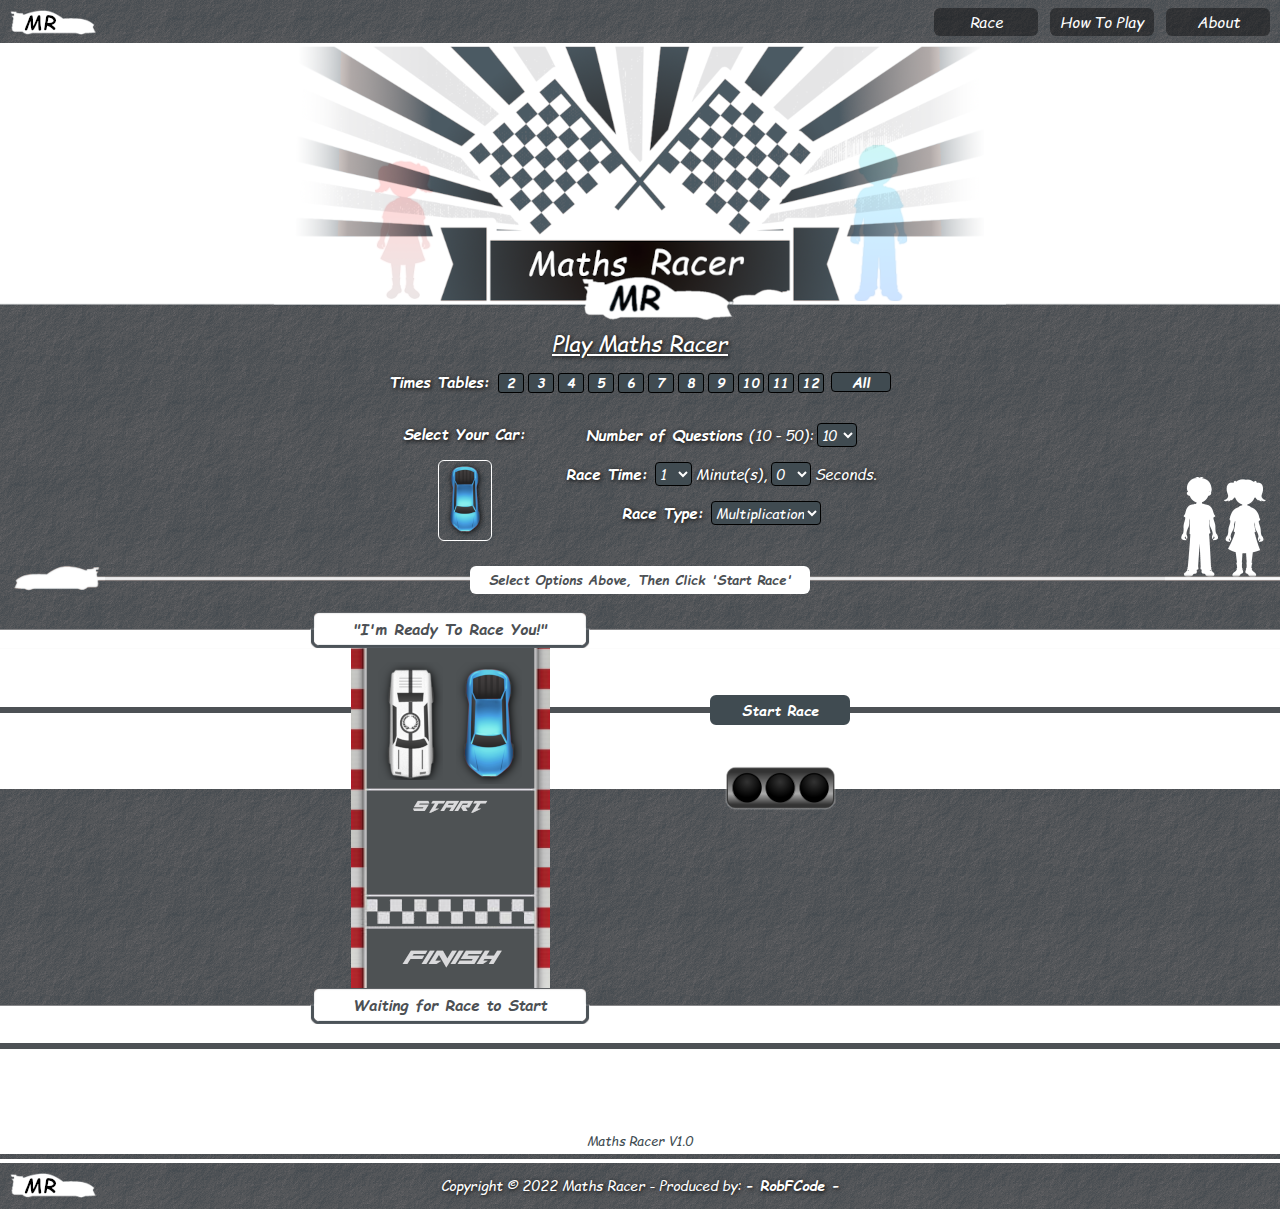
<file: index.html>
<!-- Maths Racer App - Created by Rob Fagg - (RobFCode - www.robfcode.co.uk) -->
<!DOCTYPE html>
<html lang="en">
  <head>
    <!-- Global site tag (gtag.js) - Google Analytics -->
    <script async src="https://www.googletagmanager.com/gtag/js?id=G-6BHJE2TNWK"></script>
    <script>
      window.dataLayer = window.dataLayer || [];
      function gtag(){dataLayer.push(arguments);}
      gtag('js', new Date());
      gtag('config', 'G-6BHJE2TNWK');
    </script>
    <title>Maths Racer Game - Have Fun Learning Your Times Tables!</title>
    <meta name="description" content="Have fun learning your Times Tables with this fun Racing Game. In Maths racer you practice your times tables by racing against an opponant. Get all answers correct before the time is up to win the Race.. In this fun and educational game for primary school students.">
    <meta name="keywords" content="math, maths, times tables, maths race, racing, fun, learning, numbers, school, primary school, education, fun">
    <meta charset="UTF-8" />
    <meta name="viewport" content="width=device-width, initial-scale=1.0, maximum-scale=1.0, user-scalable=0"/>
    <link rel="stylesheet" href="styles.css" />
    <link rel="apple-touch-icon" sizes="180x180" href="apple-touch-icon.png">
    <link rel="icon" type="image/png" sizes="32x32" href="favicon-32x32.png">
    <link rel="icon" type="image/png" sizes="16x16" href="favicon-16x16.png">
    <link rel="manifest" href="site.webmanifest">
  </head>
  <body>
    <nav id="top" class="flex-top">
      <img
        class="small-img"
        src="./images/small-logo.png"
        alt="Small Maths Racer Logo"
      />
      <a class="nav-item" href="index.html">Race</a>
      <a class="nav-item" href="howtoplay.html">How To Play</a>
      <a class="nav-item" href="about.html">About</a>
    </nav>
    <section class="logo-area"></section>
    <h1>Play Maths Racer</h1>
    <section class="select-area">
      <div class="select-inner">
        <div class="selection">
          <p class="ttsel">
            <strong>Times Tables: </strong>
            <script>
              let numtimestables = "";
              for (let i = 2; i < 13; i++) {
                numtimestables +=
                  '<label><input type="checkbox" class="timesselect mrsel" id="' +
                  i +
                  'times" name="' +
                  i +
                  'times" value="' +
                  i +
                  '" >  </label>';
              }
              document.write(numtimestables);
            </script>
            <button onclick="TimesToggle()" id="toggle-sel" class="mrsel">All</button>
          </p>
          <div class="select-cont-2">
            <div class="other-options">
              <p>
                <strong>Number of Questions </strong>(10 - 50):
                <script>
                  let qnumberoptions =
                    '<select id="questionnum" name="questionnum" onchange="UpdateQuestions()"" class="mrsel">';
                  for (let i = 10; i < 51; i++) {
                    qnumberoptions +=
                      '<option value = "' + i + '" >' + i + "</option>";
                  }
                  qnumberoptions +=
                    '</select> </p><p> <strong>Race Time: </strong><select id="timeset" name="timeset" onchange="UpdateTimeSet()" class="mrsel">';
                  for (let i = 1; i < 11; i++) {
                    qnumberoptions +=
                      '<option value = "' + i + '" >' + i + "</option>";
                  }
                  qnumberoptions +=
                    '</select> Minute(s), <select id="timeset2" name="timeset2" onchange="UpdateTimeSet()" class="mrsel">';
                  for (let i = 0; i < 60; i=i+10) {
                    qnumberoptions +=
                      '<option value = "' + i + '" >' + i + "</option>";
                  }
                  qnumberoptions += "</select> Seconds.";
                  document.write(qnumberoptions);
                </script>
              </p>
              <p>
                <strong> Race Type: </strong>
                <select id="testtype" name="texttype" onchange="UpdateType()" class="mrsel">
                  <option value="multi">Multiplication</option>
                  <option value="div">Division</option>
                  <option value="both">Both</option>
                </select>
              </p>
            </div>
            <div class="car-select">
              <p>
                <strong>Select Your Car: </strong>
                <div><button onclick="OpenCarSelection()" class="mrsel"><img id="select-car" src="./images/car1.png" alt="Select Car"></button></div>
              </p>
            </div>
          </div>
          <div class="car-selection">
            <button onclick="SelectCar(1)"><img src="./images/car1.png" alt="Car 1"></button>
            <button onclick="SelectCar(2)"><img src="./images/car2.png" alt="Car 2"></button>
            <button onclick="SelectCar(3)"><img src="./images/car3.png" alt="Car 3"></button>
            <button onclick="SelectCar(4)"><img src="./images/car4.png" alt="Car 4"></button>
            <button onclick="SelectCar(5)"><img src="./images/car5.png" alt="Car 5"></button>
            <button onclick="SelectCar(6)"><img src="./images/car6.png" alt="Car 6"></button>
            <button onclick="SelectCar(7)"><img src="./images/car7.png" alt="Car 7"></button>
            <button onclick="SelectCar(8)"><img src="./images/car8.png" alt="Car 8"></button>
            <button onclick="SelectCar(9)"><img src="./images/car9.png" alt="Car 9"></button>
            <button onclick="SelectCar(10)"><img src="./images/car10.png" alt="Car 10"></button>
            <button onclick="SelectCar(11)"><img src="./images/car11.png" alt="Car 11"></button>
          </div>
        </div>
      </div>
      <div class="select-comments">
        Select Options Above, Then Click 'Start Race'
      </div>
    </section>
    <section class="maths-racer-section">
      <div class="racer-top-comms" id="comms-section">
        <div class="spacer"></div>
        <div class="comms-text">
          <img src="./images/comments-left.png" alt="CL Image">
          <span id="comms">"I'm Ready To Race You!"</span>
          <img src="./images/comments-right.png" alt="CL Image">
        </div>
      </div>
      <div class="spacer"></div>
      <div class="racer-cont-cols">
        <div class="spacer"></div>
        <div class="racer-left-col">
          <div id="champlane">
          </div>
          <div id="racerlane">
          </div>
        </div>
        <div class="racer-main">
          <div class="main-button">
             <button onclick="GenerateQuestions()" class="btn" id="start">Start Race</button>
          </div>
          <div id="lights"></div>
          <div id="mracer">
          </div>
        </div>
        <div class="spacer"></div>
      </div>
      <div class="racer-top-comms">
        <div class="spacer"></div>
        <div class="comms-text">
          <img src="./images/comments-left.png" alt="CL Image">
          <span id="comms-end">Waiting for Race to Start</span>
          <img src="./images/comments-right.png" alt="CL Image">
        </div>
      </div>
      <div class="racer-finish">
        <div class="finish-cont">
          <div class="spacer"></div>
          <div class="spacer"></div>
          <div class="restart-button">
            <button onclick="RestartRace()" class="btn" id="finish" disabled>Restart Race</button>
            <a href="index.html" target="_self" id="reset">Reset</a>
         </div>
         <div class="spacer"></div>
        </div>
      </div>
    </section>
    <script src="MathsRacer.js"></script>
    <footer>
      <div id="game-version">
        <em>Maths Racer V1.0</em>
      </div>
      <div id="copy">
        <p>
          Copyright &copy; 2022 Maths Racer - Produced by: <a href="https://www.robfcode.co.uk">- RobFCode -</a>
        </p>
      </div>
    </footer>
  </body>
</html>
</file>
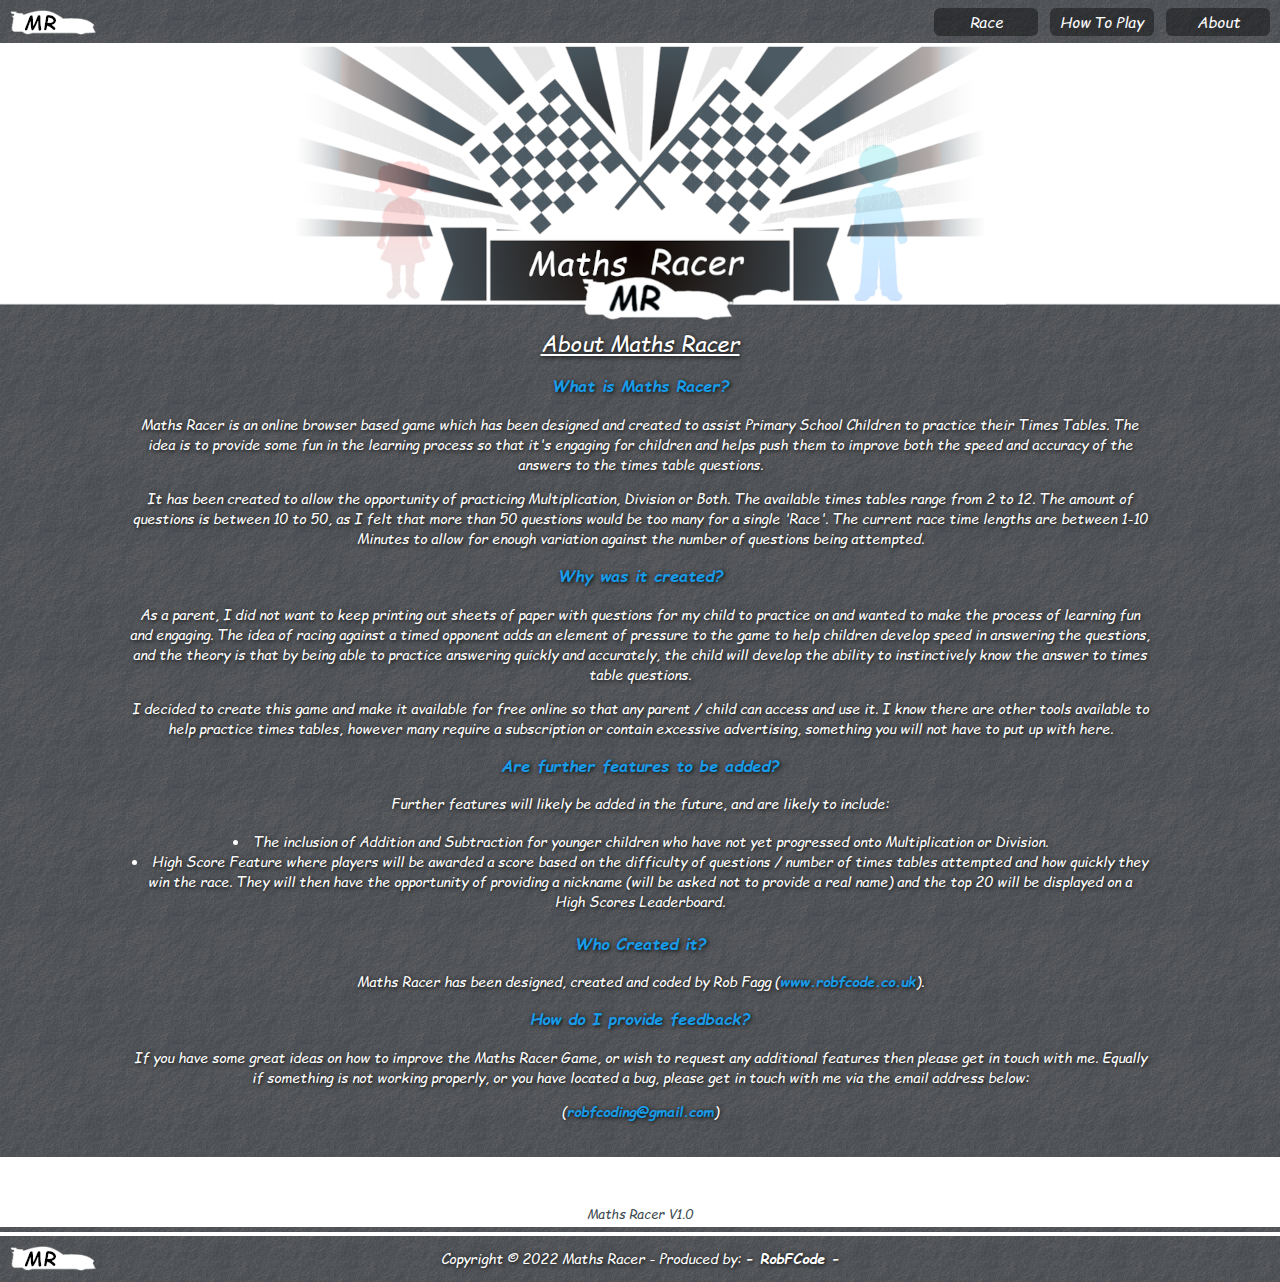
<file: about.html>
<!-- Maths Racer App - Created by Rob Fagg - (RobFCode - www.robfcode.co.uk) -->
<!DOCTYPE html>
<html lang="en">
  <head>
    <!-- Global site tag (gtag.js) - Google Analytics -->
    <script async src="https://www.googletagmanager.com/gtag/js?id=G-6BHJE2TNWK"></script>
    <script>
      window.dataLayer = window.dataLayer || [];
      function gtag(){dataLayer.push(arguments);}
      gtag('js', new Date());
      gtag('config', 'G-6BHJE2TNWK');
    </script>
    <title>About Maths Racer - Why Was it Created?</title>
    <meta name="description" content="Information about the Maths Racer Game. Why it was created, 
    How it aims to help children feel engaged in the learning procress and push themselves. Who created
    it and how to provide feedback or suggestions.">
    <meta name="keywords" content="about, why, creator, learning design, education">
    <meta charset="UTF-8" />
    <meta name="viewport" content="width=device-width, initial-scale=1.0" />
    <link rel="stylesheet" href="styles.css" />
    <link rel="apple-touch-icon" sizes="180x180" href="apple-touch-icon.png">
    <link rel="icon" type="image/png" sizes="32x32" href="favicon-32x32.png">
    <link rel="icon" type="image/png" sizes="16x16" href="favicon-16x16.png">
    <link rel="manifest" href="site.webmanifest">
  </head>
  <body>
    <nav id="top" class="flex-top">
      <img
        class="small-img"
        src="./images/small-logo.png"
        alt="Small Maths Racer Logo"
      />
      <a class="nav-item" href="index.html">Race</a>
      <a class="nav-item" href="howtoplay.html">How To Play</a>
      <a class="nav-item" href="about.html">About</a>
    </nav>
    <section class="logo-area"></section>
    <section class="about-cont">
      <h1>About Maths Racer</h1>
    </section>
    <section class="about">
      <article>
        <h3>What is Maths Racer?</h3>
        <p>
          Maths Racer is an online browser based game which has been designed and created to 
          assist Primary School Children to practice their Times Tables.
          The idea is to provide some fun in the learning process so that it's 
          engaging for children and helps push them to improve both the speed
          and accuracy of the answers to the times table questions.
        </p>
        <p>It has been created to allow the opportunity of practicing Multiplication, 
          Division or Both. The available times tables range from 2 to 12. The amount of 
          questions is between 10 to 50, as I felt that more than 50 questions would
          be too many for a single 'Race'. The current race time lengths are between 1-10 Minutes
          to allow for enough variation against the number of questions being attempted.
        </p>
        <h3>Why was it created?</h3>
        <p>
          As a parent, I did not want to keep printing out sheets of paper with questions for
          my child to practice on and wanted to make the process of learning fun and engaging.
          The idea of racing against a timed opponent adds an element of pressure to the game to help
          children develop speed in answering the questions, and the theory is that by being able to
          practice answering quickly and accurately, the child will develop the ability to instinctively
          know the answer to times table questions.
        </p>
        <p>
          I decided to create this game and make it available for free online so that any parent / child
          can access and use it. I know there are other tools available to help practice times
          tables, however many require a subscription or contain excessive advertising, something you
          will not have to put up with here.
        </p>
        <h3>Are further features to be added?</h3>
        <p>
          Further features will likely be added in the future, and are likely to include:
          <ul>
            <li>
              The inclusion of Addition and Subtraction for younger children who have not 
              yet progressed onto Multiplication or Division.
            </li>
            <li>
              High Score Feature where players will be awarded a score based on the difficulty of 
              questions / number of times tables attempted and how quickly they win the race. They will
              then have the opportunity of providing a nickname (will be asked not to provide a real name)
              and the top 20 will be displayed on a High Scores Leaderboard.
            </li>
          </ul>
        </p>
        <h3>Who Created it?</h3>
        <p>
          Maths Racer has been designed, created and coded by Rob Fagg (<a href="https://www.robfcode.co.uk">www.robfcode.co.uk</a>).
        </p>
        <h3>How do I provide feedback?</h3>
        <p>
          If you have some great ideas on how to improve the Maths Racer Game, or wish to request any 
          additional features then please get in touch with me. Equally if something is not working 
          properly, or you have located a bug, please get in touch with me via the email address below: 
        </p>
        <p>(<a href="mailto:robfcoding@gmail.com">robfcoding@gmail.com</a>)</p>
        <br>
      </article>
    </section>
    <footer>
      <div id="game-version">
        <em>Maths Racer V1.0</em>
      </div>
      <div id="copy">
        <p>
          Copyright &copy; 2022 Maths Racer - Produced by: <a href="https://www.robfcode.co.uk">- RobFCode -</a>
        </p>
      </div>
    </footer>
  </body>
</html>
</file>
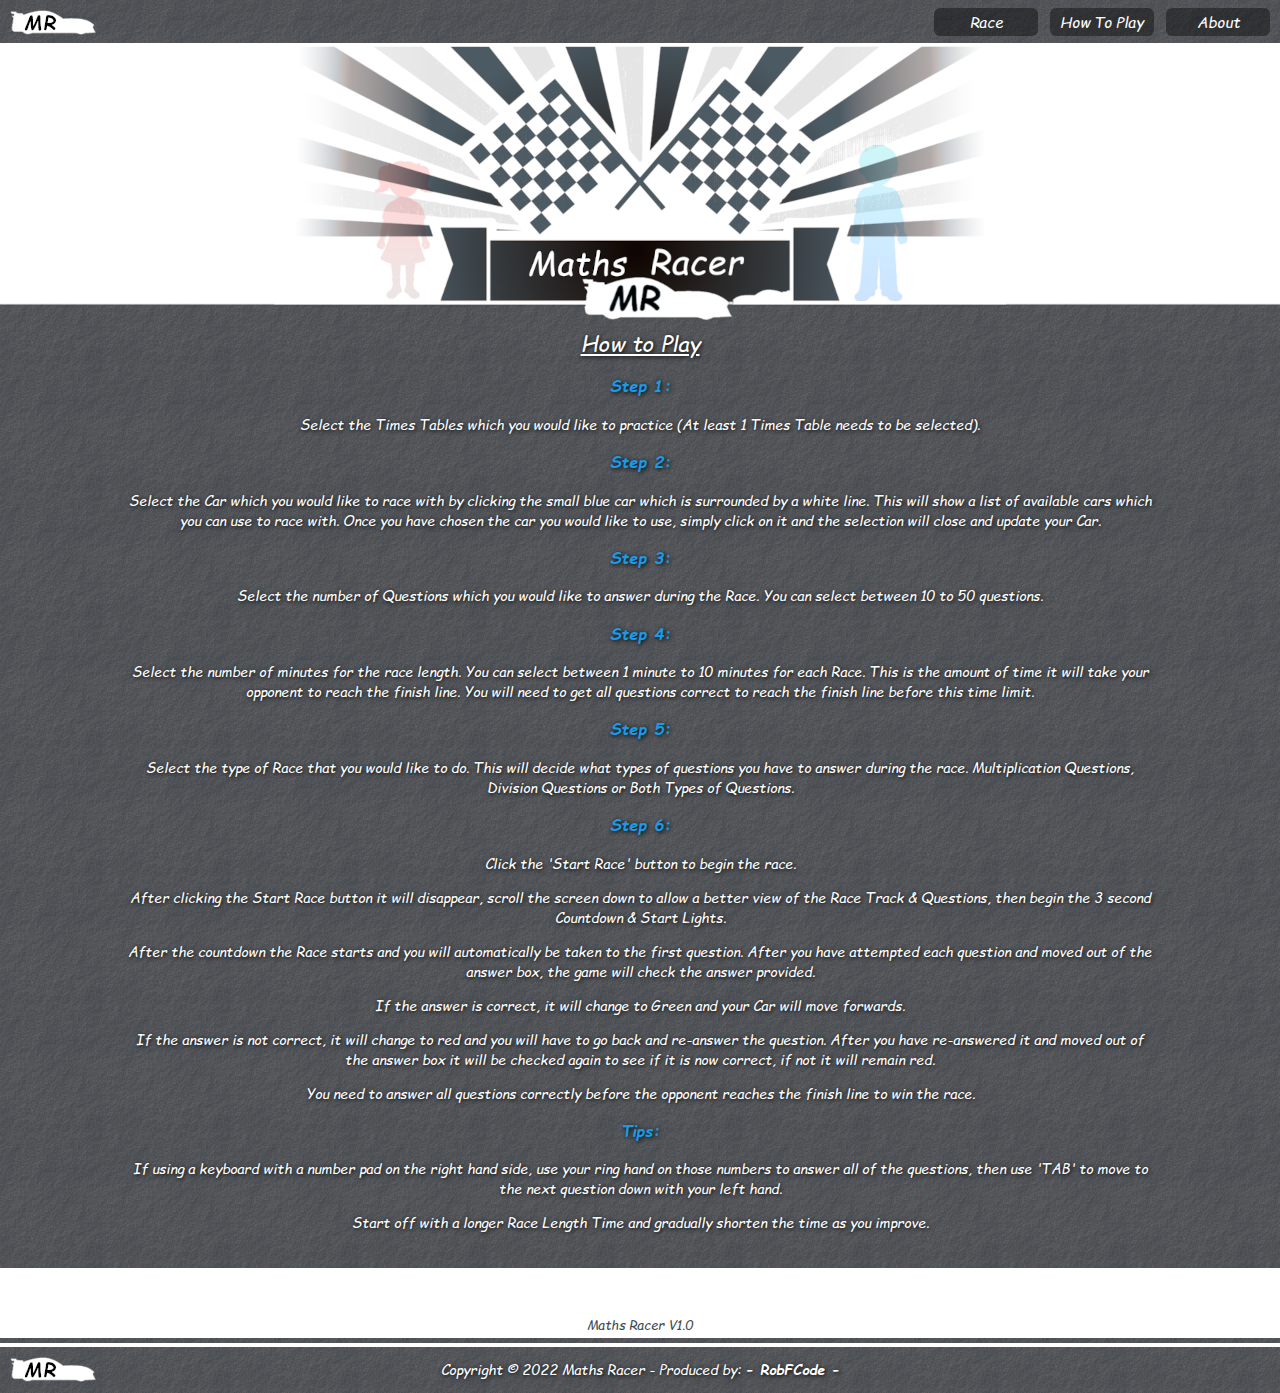
<file: howtoplay.html>
<!-- Maths Racer App - Created by Rob Fagg - (RobFCode - www.robfcode.co.uk) -->
<!DOCTYPE html>
<html lang="en">
  <head>
        <!-- Global site tag (gtag.js) - Google Analytics -->
    <script async src="https://www.googletagmanager.com/gtag/js?id=G-6BHJE2TNWK"></script>
    <script>
      window.dataLayer = window.dataLayer || [];
      function gtag(){dataLayer.push(arguments);}
      gtag('js', new Date());
      gtag('config', 'G-6BHJE2TNWK');
    </script>
    <title>How to Play - Guide, Tips and Techniques to Win</title>
    <meta name="description" content="Discover how to play Maths Racer to improve and Win the Race. 
    What options do I need to select, how do I start the game, how do I win, whats the quickest way to 
    answer the questions and complete the Race - Its all explained here.">
    <meta name="keywords" content="about, maths racer, how to play, tips, tricks, techniques, speed">
    <meta charset="UTF-8" />
    <meta name="viewport" content="width=device-width, initial-scale=1.0" />
    <link rel="stylesheet" href="styles.css" />
    <link rel="apple-touch-icon" sizes="180x180" href="apple-touch-icon.png">
    <link rel="icon" type="image/png" sizes="32x32" href="favicon-32x32.png">
    <link rel="icon" type="image/png" sizes="16x16" href="favicon-16x16.png">
    <link rel="manifest" href="site.webmanifest">
  </head>
  <body>
    <nav id="top" class="flex-top">
      <img
        class="small-img"
        src="./images/small-logo.png"
        alt="Small Maths Racer Logo"
      />
      <a class="nav-item" href="index.html">Race</a>
      <a class="nav-item" href="howtoplay.html">How To Play</a>
      <a class="nav-item" href="about.html">About</a>
    </nav>
    <section class="logo-area"></section>
    <section class="about-cont">
      <h1>How to Play</h1>
    </section>
    <section class="about">
      <article>
        <h3>Step 1:</h3>
        <p>
          Select the Times Tables which you would like to practice (At least 1 Times Table needs to be selected).
        </p>
        <h3>Step 2:</h3>
        <p>
          Select the Car which you would like to race with by clicking the small blue car which is surrounded by 
          a white line. This will show a list of available cars which you can use to race with. Once you have chosen
          the car you would like to use, simply click on it and the selection will close and update your Car.
        </p>
        <h3>Step 3:</h3>
        <p>
          Select the number of Questions which you would like to answer during the Race. You can select between
          10 to 50 questions.
        </p>
        <h3>Step 4:</h3>
        <p>
          Select the number of minutes for the race length. You can select between 1 minute to 10 minutes for 
          each Race. This is the amount of time it will take your opponent to reach the finish line. You will need
          to get all questions correct to reach the finish line before this time limit.
        </p>
        <h3>Step 5:</h3>
        <p>
          Select the type of Race that you would like to do. This will decide what types of questions you have
          to answer during the race. Multiplication Questions, Division Questions or Both Types of Questions.
        </p>
        <h3>Step 6:</h3>
        <p>
          Click the 'Start Race' button to begin the race.
        </p>
        <p>
          After clicking the Start Race button it will disappear, scroll the screen down to allow a better
          view of the Race Track & Questions, then begin the 3 second Countdown & Start Lights.
        </p>
        <p>
          After the countdown the Race starts and you will automatically be taken to the first question. After you 
          have attempted each question and moved out of the answer box, the game will check the answer provided.
        </p>
        <p>
          If the answer is correct, it will change to Green and your Car will move forwards.
        </p>
        <p>
          If the answer is not correct, it will change to red and you will have to go back and re-answer the
          question. After you have re-answered it and moved out of the answer box it will be checked again to
          see if it is now correct, if not it will remain red.
        </p>
        <p>
          You need to answer all questions correctly before the opponent reaches the finish line to win the race.
        </p>
        <h3>Tips:</h3>
        <p>
          If using a keyboard with a number pad on the right hand side, use your ring hand on those numbers to
          answer all of the questions, then use 'TAB' to move to the next question down with your left hand.
        </p>
        <p>
          Start off with a longer Race Length Time and gradually shorten the time as you improve.
        </p>
        <br>
      </article>
    </section>
    <footer>
      <div id="game-version">
        <em>Maths Racer V1.0</em>
      </div>
      <div id="copy">
        <p>
          Copyright &copy; 2022 Maths Racer - Produced by: <a href="https://www.robfcode.co.uk">- RobFCode -</a>
        </p>
      </div>
    </footer>
  </body>
</html>
</file>
<file: styles.css>
/* Maths Racer Style Sheet - Produced by: Rob Fagg (RobFCode) */

/* CSS Variables & Font */
@font-face {
  font-family: "ComicSansMS";
  src: url("./comic.ttf");
}
@font-face {
  font-family: "ComicSansMS";
  src: url("./comicbd.ttf");
  font-weight: bold;
}
@font-face {
  font-family: "ComicSansMS";
  src: url("./comici.ttf");
  font-style: italic, oblique;
}
@font-face {
  font-family: "ComicSansMS";
  src: url("./comicz.ttf");
  font-weight: bold;
  font-style: italic, oblique;
}
:root {
  --main-color: white;
  --second-color: rgb(76, 80, 84);
  --site-font: "ComicSansMS", "Comic Sans", sans-serif;
}

/* Initial Page Setup */
body {
  box-sizing: border-box;
  padding: 0;
  margin: 0;
  font-family: var(--site-font);
  font-style: italic;
  font-size: 15px;
  text-align: center;
  color: var(--main-color);
  background-image: url("./images/site-bg.png");
}
h1 {
  font-size: 22px;
  font-weight: normal;
  line-height: 22px;
  text-decoration: underline;
  padding: 2px;
  margin: 10px 0px 0px 0px;
  text-shadow: 1px 1px 4px black;
}

/* Nav Menu Styles */
.flex-top {
  padding: 2px 4px;
  display: flex;
  flex-flow: row wrap;
  justify-content: space-between;
  gap: auto;
  align-items: center;
  border-bottom: 3px solid var(--main-color);
}
.nav-item {
  width: 100px;
  padding: 2px;
  margin: 0 6px;
  text-decoration: none;
  font-size: 15px;
  line-height: 24px;
  color: var(--main-color);
  background: rgba(0, 0, 0, 0.4);
  border-radius: 6px;
}
.nav-item:hover {
  color: black;
  background: rgba(255, 255, 255, 1);
  transition: 0.3s linear;
}
.small-img {
  margin: 8px auto 6px 6px;
}

/*Logo Display Area */
.logo-area {
  height: 274px;
  background: url("./images/logo-lg.png") center center no-repeat,
    url("./images/logo-bg-x.png") 0 0 repeat-x;
}

/* Select Area Styles */
.select-area {
  min-height: 120px;
  background: url("./images/carleft.png") bottom left 12px no-repeat,
    url("./images/site-bg.png") bottom left -30px no-repeat,
    url("./images/carleft-bg.png") bottom left repeat-x,
    url("./images/boy-girl-line.png") bottom right no-repeat;
}
.selection {
  text-shadow: 1px 1px 4px black;
}
.select-inner {
  margin: 0px 50px 0px 50px;
}
.select-cont-2 {
  display: flex;
  flex-direction: row-reverse;
}
.car-select {
  margin: 0px 20px 0px auto;
}
.car-select img {
  width: 40px;
}
.car-select button {
  background: none;
  border: 1px solid white;
  border-radius: 6px;
  cursor: pointer;
  transition: 0.3s linear;
}
.car-select button:hover {
  background: rgba(00, 00, 00, 0.2);
  border: 1px solid black;
}
.other-options {
  margin: 0px auto 0px 20px;
}
select {
  background: rgb(64, 75, 81);
  color: var(--main-color);
  border-radius: 4px;
  font-size: 14px;
  font-family: var(--site-font);
  border: 1px solid black;
  cursor: pointer;
}
input[type="checkbox"] {
  width: 20px;
  height: 10px;
  color: rgba(255, 0, 0, 0);
  background: rgba(255, 0, 0, 0);
  border: 0px;
  cursor: pointer;
  margin: 2px 1px 0px 5px;
}
input[type="checkbox"]::before {
  display: inline-block;
  content: attr(value);
  font-family: var(--site-font);
  font-size: 13px;
  line-height: 18px;
  text-align: center;
  font-weight: bold;
  width: 24px;
  height: 18px;
  color: var(--main-color);
  background: rgba(64, 75, 81, 1);
  border-radius: 3px;
  border: 1px solid black;
  margin: -4px;
  padding: 0px;
}
input[type="checkbox"]:checked::before {
  background: green;
}
#toggle-sel {
  margin-left: 4px;
  width: 60px;
  height: 20px;
  line-height: 14px;
  font-family: var(--site-font);
  font-size: 14px;
  font-weight: bold;
  color: white;
  border: 1px solid black;
  background: rgb(64, 75, 81);
  border-radius: 4px;
  cursor: pointer;
  transition: 0.2s linear;
}
#toggle-sel:hover {
  background: white;
  color:rgb(64, 75, 81);
}
.select-comments {
  height: 28px;
  width: 340px;
  line-height: 28px;
  font-size: 13px;
  font-weight: bold;
  margin: 10px auto;
  border-radius: 6px;
  background: var(--main-color);
  color: var(--second-color);
}
.car-selection {
  display: none;
  padding: 6px 70px;
}
.car-selection img {
  width: 40px;
}
.car-selection button {
  margin: 2px;
  background: rgba(00, 00, 00, 0.2);
  border: 1px solid black;
  border-radius: 6px;
  cursor: pointer;
}
.car-selection button:hover {
  background: green;
  border: 1px solid white;
}
/* Start of Maths Racer Main Content Styling */

/* Maths Racer Container Styles */
.maths-racer-section {
  width: 100%;
  padding-top: 8px;
}

/* Top Comments Section */
.racer-top-comms {
  display: grid;
  grid-template-columns: auto 280px 380px auto;
  height: 36px;
  background: url("./images/comments-bg.png") top left repeat-x;
}
.comms-text {
  display: flex;
  height: 36px;
  line-height: 36px;
  color: var(--second-color);
  font-weight: bold;
}
#comms {
  width: 280px;
  height: 36px;
  line-height: 35px;
  background: url("./images/comments-mid-bg.png") bottom left repeat-x;
}
#comms-end {
  width: 280px;
  height: 36px;
  line-height: 35px;
  background: url("./images/comments-mid-bg.png") top left repeat-x;
}

/* Maths Racer Col Container */
.racer-cont-cols {
  height: 340px;
  display: grid;
  grid-template-columns: auto 280px 380px auto;
  background: url("./images/startfin-bg.png") top repeat-x;
  color: black;
  min-height: 300px;
}

/* Race Track Col */
.spacer {
  margin: 0;
  padding: 0;
}
.racer-left-col {
  display: flex;
  padding-left: 62px;
  background: url("./images/startline.png") top center no-repeat,
    url("./images/finishline.png") bottom center no-repeat,
    url("./images/track-bg.png") top center repeat-y;
}
#champlane {
  width: 66px;
  height: 136px;
  margin: 0px 6px;
  background: url("./images/car0.png") center bottom no-repeat;
  transition: transform 1s linear;
  will-change: transform;
}
#racerlane {
  width: 66px;
  height: 136px;
  margin: 0px 6px;
  background-image: url("./images/car1.png");
  background-position: center bottom;
  background-repeat: no-repeat;
  transition: transform 2s linear;
  will-change: transform;
}

/* Main Area Col */
.racer-main {
  padding: 20px 0px 20px 0px;
  text-align: center;
}
.main-button {
  margin-top: 27px;
}
.btn {
  width: 140px;
  height: 30px;
  font-family: var(--site-font);
  font-size: 14px;
  line-height: 14px;
  font-weight: bold;
  color: white;
  background: rgb(64, 75, 81);
  border-radius: 6px;
  border: 2px solid rgb(64, 75, 81);
  cursor: pointer;
}
.btn:hover {
  background: white;
  color: black;
  font-weight: bold;
}
#lights {
  width: 113px;
  height: 46px;
  margin: 40px auto 10px auto;
  background: url("./images/start-lights.png") no-repeat;
  background-position-y: 0px;
}
#start {
  transition: 0.2s linear;
}

/* Questions Section */
#mracer {
  color: white;
  text-shadow: 1px 1px 4px black;
}
#mracer input {
  height: 18px;
  width: 42px;
  line-height: 18px;
  text-align: center;
  font-family: var(--site-font);
  font-size: 14px;
  font-weight: bold;
  border-radius: 6px;
  background: var(--second-color);
  color: white;
  margin: 0px 10px;
  cursor: pointer;
}
#mracer input:active {
  background: black;
}
#mracer input:focus {
  background: slategray;
}

/* Bottom Comments Section */
.racer-bott-comms {
  width: 100%;
  height: 37px;
  background: url("./images/comments-bg.png") top left repeat-x;
}

/* Racer Finish Section */
.racer-finish {
  height: 60px;
  padding: 0px 0px;
  background: url("./images/startfin-bg.png") 0px -40px repeat-x;
  color: var(--second-color);
}
.finish-cont {
  display: grid;
  height: 60px;
  grid-template-columns: auto 280px 380px auto;
}
.restart-button {
  padding: 7px;
}
#finish {
  opacity: 0;
  transition: 0.5s;
  cursor: initial;
}
#reset {
  display: none;
  margin-left: 10px;
  width: 100px;
  height: 26px;
  line-height: 26px;
  font-size: 14px;
  font-style: normal;
  font-weight: bold;
  color: white;
  text-decoration: none;
  background: rgb(64, 75, 81);
  border-radius: 6px;
  border: 2px solid rgb(64, 75, 81);
  opacity: 0;
  transition: 0.5s;
  cursor: initial;
}
#reset:hover {
  background: white;
  color: black;
}

/* Footer Section Styles */
#game-version {
  height: 20px;
  line-height: 14px;
  background: white;
  color:rgb(64, 75, 81);
  font-size: 13px;
  padding-top: 50px;
}
#copy {
  height: 46px;
  line-height: 16px;
  font-size: 14px;
  margin-top: 5px;
  border-top: 4px solid white;
  text-shadow: 1px 1px 4px black;
  background: url("./images/small-logo.png") 10px 10px no-repeat;
  background-blend-mode: darken;
}
#copy a {
  text-decoration: none;
  color: white;
  text-shadow: 1px 1px 4px black;
  font-weight: bold;
}
#copy a:hover {
  color: rgb(25, 155, 231);
  transition: 0.1s linear;
}

/* About Page Styles */
.about-cont {
  color: rgb(255, 255, 255);
  text-shadow: 1px 1px 4px black;
}
.about-cont h1 {
  font-size: 22px;
  line-height: 22px;
  text-decoration: underline;
}
.about {
  width: 80%;
  margin: 0px auto;
  padding: 2px 10%;
  background: none;
  color:rgb(64, 75, 81);
  font-size: 14px;
  font-weight: bold;
}
.about h3 {
  color: rgb(25, 155, 231);
  text-shadow: 1px 1px 4px black;
}
.about ul {
  list-style-position: inside;
  padding: 4px;
  color: white;
  font-weight: normal;
  text-shadow: 1px 1px 4px black;
}
.about a {
  text-decoration: none;
  color: rgb(25, 155, 231);
  font-weight: bold;
}
.about a:hover {
  color: rgb(20, 105, 155);
  transition: 0.2s linear;
}
.about p {
  color: white;
  font-weight: normal;
  text-shadow: 1px 1px 4px black;
}

/* Responsive Adjustments For Smaller screens and mobile devices */
@media screen and (max-width: 680px) {
  /* Nav Menu */
  .flex-top {
    display: block;
    padding: 0;
    margin: 0;
  }
  .nav-item {
    display: block;
    width: 100%;
    padding: 6px 0px;
    margin: 0px;
    border-top: 2px solid var(--main-color);
    border-radius: 0;
  }
  /* Selection Area */
  .select-area {
    width: 100%;
    background: none;
  }
  .select-inner {
    margin: 0px 20px;
  }
  .select-cont-2 {
    display: block;
  }
  .car-select {
    margin: 0px;
  }
  .other-options {
    margin: 0px auto;
  }
  .ttsel {
    line-height: 30px;
  }
  /* Hiden Car Selection List */
  .car-selection {
    padding: 2px 2px;
  }
  .car-selection button {
    margin: 2px;
  }
  .select-comments {
    width: 310px;
    font-size: 13px;
    margin: 6px auto;
    border-radius: 6px;
  }
  /* Maths Racer Section */
  .maths-racer-section {
    width: 100%;
    padding-top: 8px;
  }
  .racer-top-comms {
    grid-template-columns: 2px 180px auto auto;
  }
  #comms {
    width: 180px;
    font-size: 12px;
  }
  #comms-end {
    width: 180px;
    font-size: 12px;
  }
  .racer-cont-cols {
    grid-template-columns: 2px 180px auto 0px;
  }
  /* Race Track Col */
  .racer-left-col {
    padding-left: 13px;
    margin: 0px 5px;
  }
  #champlane {
    margin: 0px 2px;
  }
  #racerlane {
    margin: 0px 2px;
  }
  /* Main Area Col */
  .main-button {
    margin-top: 27px;
  }
  .btn {
    width: 120px;
    font-size: 13px;
    line-height: 20px;
  }
  /* Questions Section */
  #mracer {
    font-size: 12px;
  }
  #mracer input {
    height: 18px;
    width: 30px;
    line-height: 18px;
  }
  /* Racer Finish Section */
  .racer-finish {
    height: 70px;
    background: url("./images/startfin-bg.png") 0px -20px repeat-x;
  }
  .finish-cont {
    height: 60px;
    grid-template-columns: auto 2px 318px auto;
  }
  .restart-button {
    padding: 25px 0px;
  }
  #reset {
    font-size: 13px;
  }
  /* Footer Adjustments  */
  #game-version {
    padding-top: 20px;
  }
  #copy {
    min-height: 54px;
    background: url("./images/small-logo.png") center 8px no-repeat;
    padding: 30px 4px 0px 4px;
  }
}
</file>
